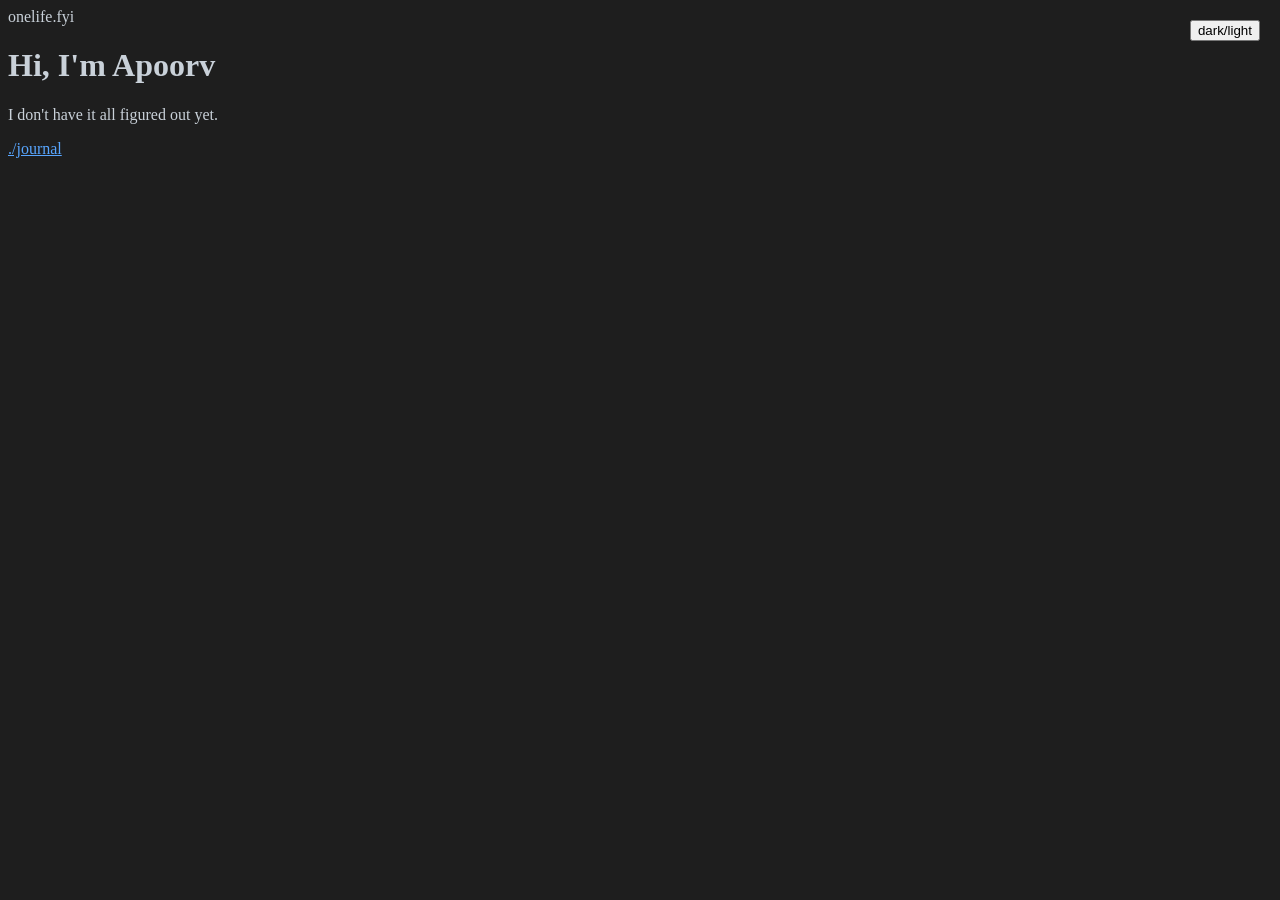
<file: index.html>
<!DOCTYPE html>
<html lang="en">

<head>
  <meta charset="UTF-8" />
  <meta name="viewport" content="width=device-width, initial-scale=1.0" />
  <link rel="stylesheet" href="style.css" />
  <title>Apoorv</title>
</head>

<body class="dark-theme">

  <div>
    <button id="theme-toggle">dark/light</button>
    <div>onelife.fyi</div>
  </div>

  <main>

    <h1>
      Hi, I'm Apoorv
    </h1>

    <p>
      I don't have it all figured out yet. <br>
    </p>

    <nav>
      <a href="journal.html">./journal</a>
    </nav>

  </main>
  <script src="script.js"></script>

</body>

</html>
</file>
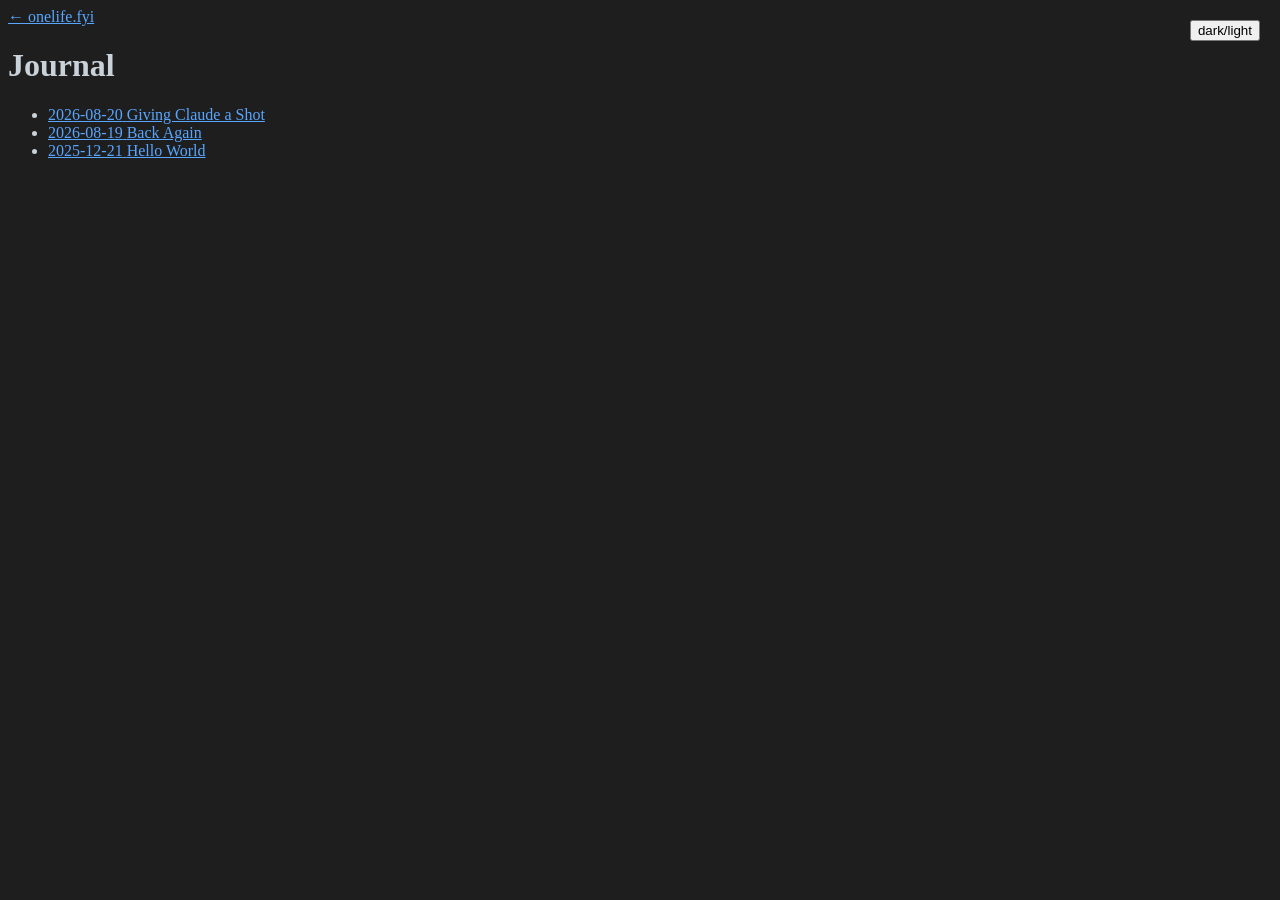
<file: journal.html>
<!DOCTYPE html>
<html lang="en">
  <head>
    <meta charset="UTF-8" />
    <meta name="viewport" content="width=device-width, initial-scale=1.0" />
    <title>Journal - onelife.fyi</title>
    <link rel="stylesheet" href="style.css" />
  </head>
  <body class="dark-theme">
    
    <div>
      <button id="theme-toggle">dark/light</button>
      <a href="index.html">← onelife.fyi</a>
    </div>

    <h1>Journal</h1>

    <ul>
      <li>
        <a href="journal/20260820_claudePro.html">
          <span>2026-08-20</span>
          <span>Giving Claude a Shot</span>
        </a>
      </li>
      <li>
        <a href="journal/20260819_backAgain.html">
          <span>2026-08-19</span>
          <span>Back Again</span>
        </a>
      </li>
      <li>
        <a href="journal/20251221_helloWorld.html">
          <span>2025-12-21</span>
          <span>Hello World</span>
        </a>
      </li>
    </ul>

    <script src="script.js"></script>
  </body>
</html>
</file>
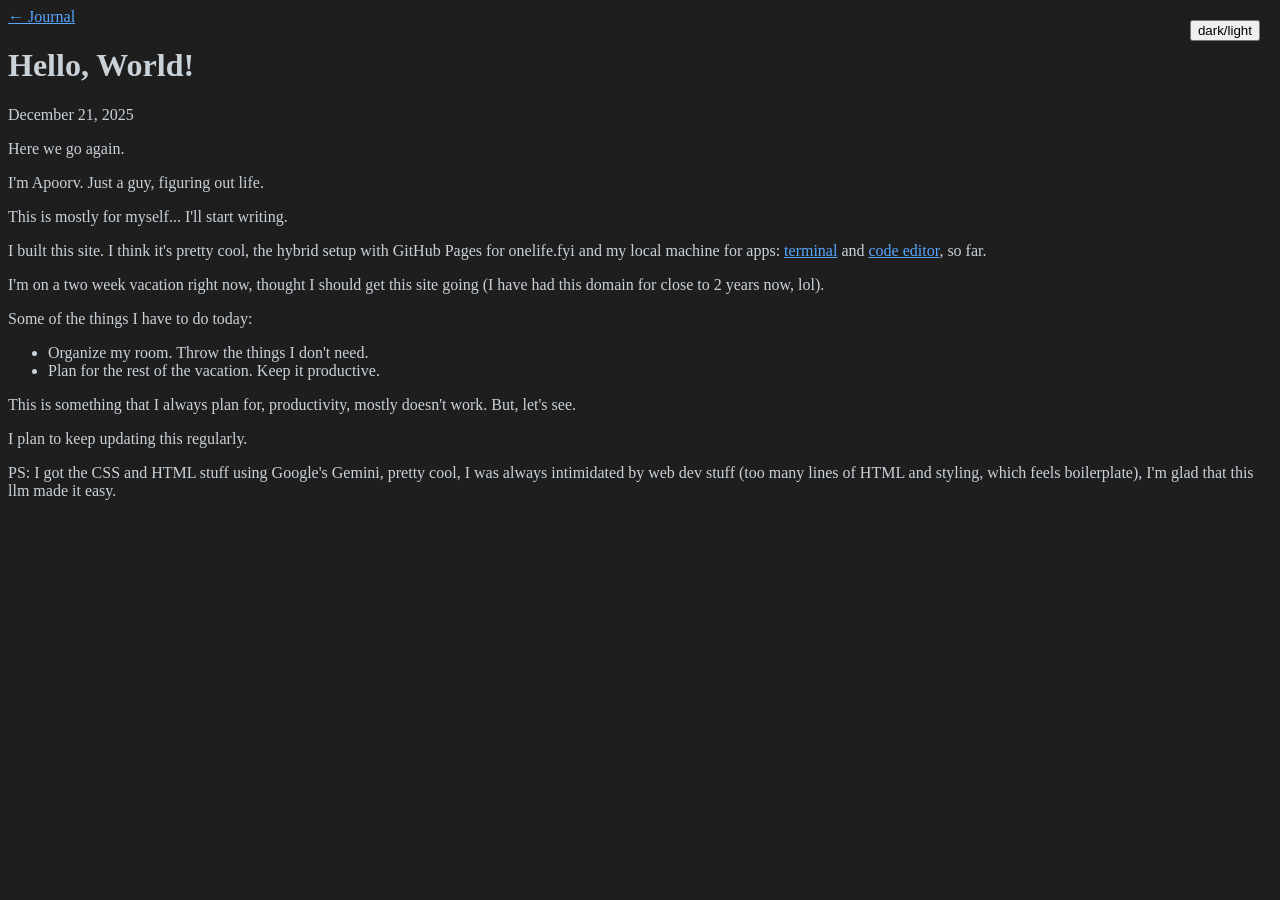
<file: journal/20251221_helloWorld.html>
<!DOCTYPE html>
<html lang="en">
  <head>
    <meta charset="UTF-8" />
    <meta name="viewport" content="width=device-width, initial-scale=1.0" />
    <title>Hello World - onelife.fyi</title>
    <link rel="stylesheet" href="../style.css" />
  </head>
  <body class="dark-theme">
    
    <div>
      <button id="theme-toggle">dark/light</button>
      <a href="../journal.html">← Journal</a>
    </div>

    <header>
      <h1>Hello, World!</h1>
      <div>December 21, 2025</div>
    </header>

    <article>
      <p>Here we go again.</p>

      <p>I'm Apoorv. Just a guy, figuring out life.</p>

      <p>This is mostly for myself... I'll start writing.</p>

      <p>
        I built this site. I think it's pretty cool, the hybrid setup with
        GitHub Pages for onelife.fyi and my local machine for apps:
        <a href="https://console.onelife.fyi">terminal</a> and
        <a href="https://code.onelife.fyi">code editor</a>, so far.
      </p>

      <p>
        I'm on a two week vacation right now, thought I should get this site
        going (I have had this domain for close to 2 years now, lol).
      </p>

      <p>Some of the things I have to do today:</p>

      <ul>
        <li>Organize my room. Throw the things I don't need.</li>
        <li>Plan for the rest of the vacation. Keep it productive.</li>
      </ul>

      <p>
        This is something that I always plan for, productivity, mostly doesn't
        work. But, let's see.
      </p>

      <p>I plan to keep updating this regularly.</p>

      <p>
        PS: I got the CSS and HTML stuff using Google's Gemini, pretty cool, I
        was always intimidated by web dev stuff (too many lines of HTML and
        styling, which feels boilerplate), I'm glad that this llm made it easy.
      </p>
    </article>

    <script src="../script.js"></script>
  </body>
</html>
</file>
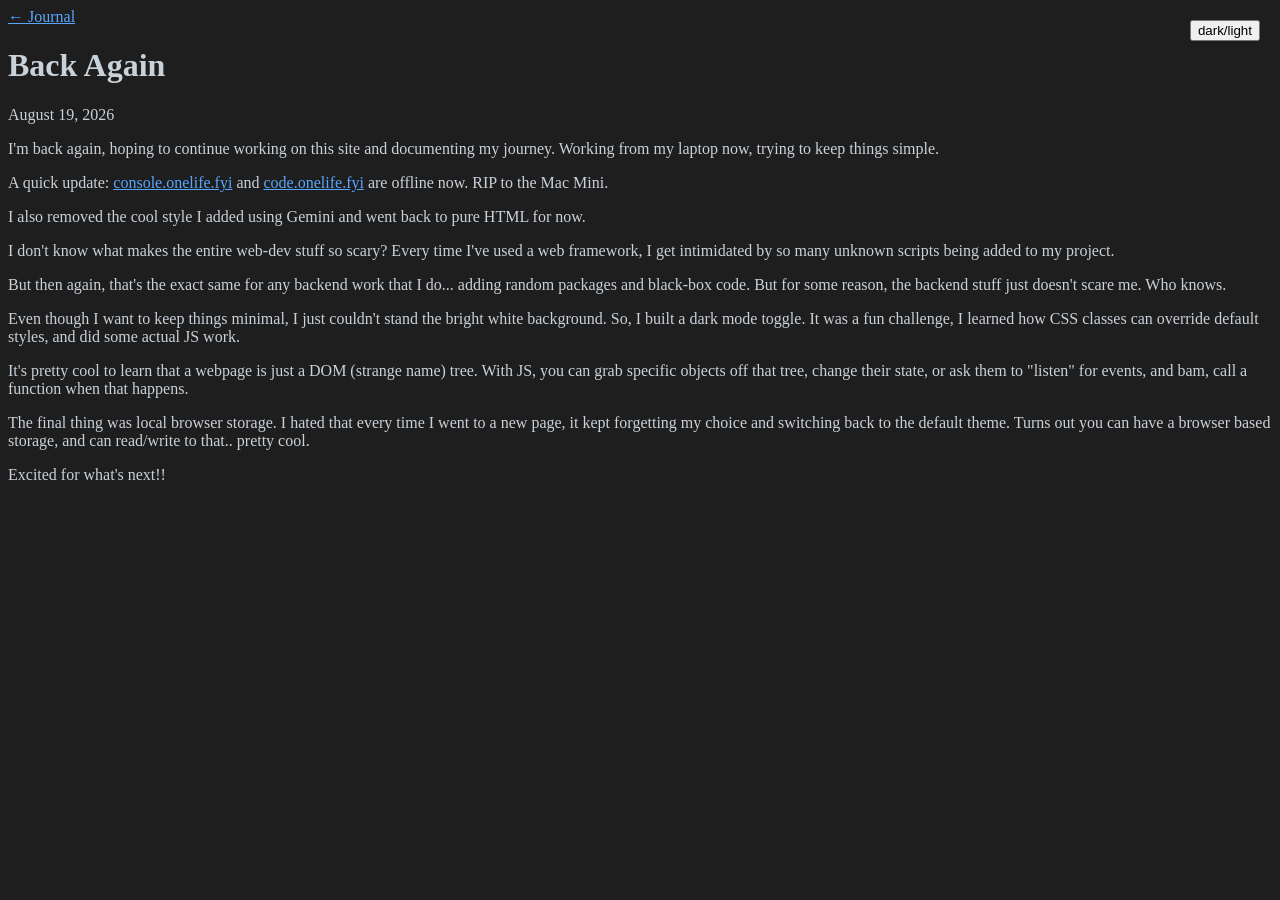
<file: journal/20260819_backAgain.html>
<!DOCTYPE html>
<html lang="en">

<head>
  <meta charset="UTF-8" />
  <meta name="viewport" content="width=device-width, initial-scale=1.0" />
  <title>Back Again - onelife.fyi</title>
  <link rel="stylesheet" href="../style.css" />
</head>

<body class="dark-theme">

  <div>
    <button id="theme-toggle">dark/light</button>
    <a href="../journal.html">← Journal</a>
  </div>

  <header>
    <h1>Back Again</h1>
    <div>August 19, 2026</div>
  </header>

  <article>
    <p>I'm back again, hoping to continue working on this site and documenting my journey. Working from my laptop now,
      trying to keep things simple.</p>

    <p>A quick update: <a href="https://console.onelife.fyi">console.onelife.fyi</a> and <a
        href="https://code.onelife.fyi">code.onelife.fyi</a> are offline now. RIP to the Mac Mini.</p>

    <p>I also removed the cool style I added using Gemini and went back to pure HTML for now.</p>

    <p>I don't know what makes the entire web-dev stuff so scary? Every time I've used a web framework, I get
      intimidated by so many unknown scripts being added to my project.</p>

    <p>But then again, that's the exact same for any backend work that I do... adding random packages and black-box
      code. But for some reason, the backend stuff just doesn't scare me. Who knows.</p>

    <p>Even though I want to keep things minimal, I just couldn't stand the bright white background. So, I built a dark
      mode toggle. It was a fun challenge, I learned how CSS classes can override default styles, and did some actual JS
      work.</p>

    <p>It's pretty cool to learn that a webpage is just a DOM (strange name) tree. With JS, you can grab specific
      objects off that tree, change their state, or ask them to "listen" for events, and bam, call a function when that
      happens.</p>

    <p>The final thing was local browser storage. I hated that every time I went to a new page, it kept forgetting my
      choice and switching back to the default theme. Turns out you can have a browser based storage, and can read/write
      to that.. pretty cool.</p>

    <p>Excited for what's next!!</p>
  </article>

  <script src="../script.js"></script>
</body>

</html>
</file>
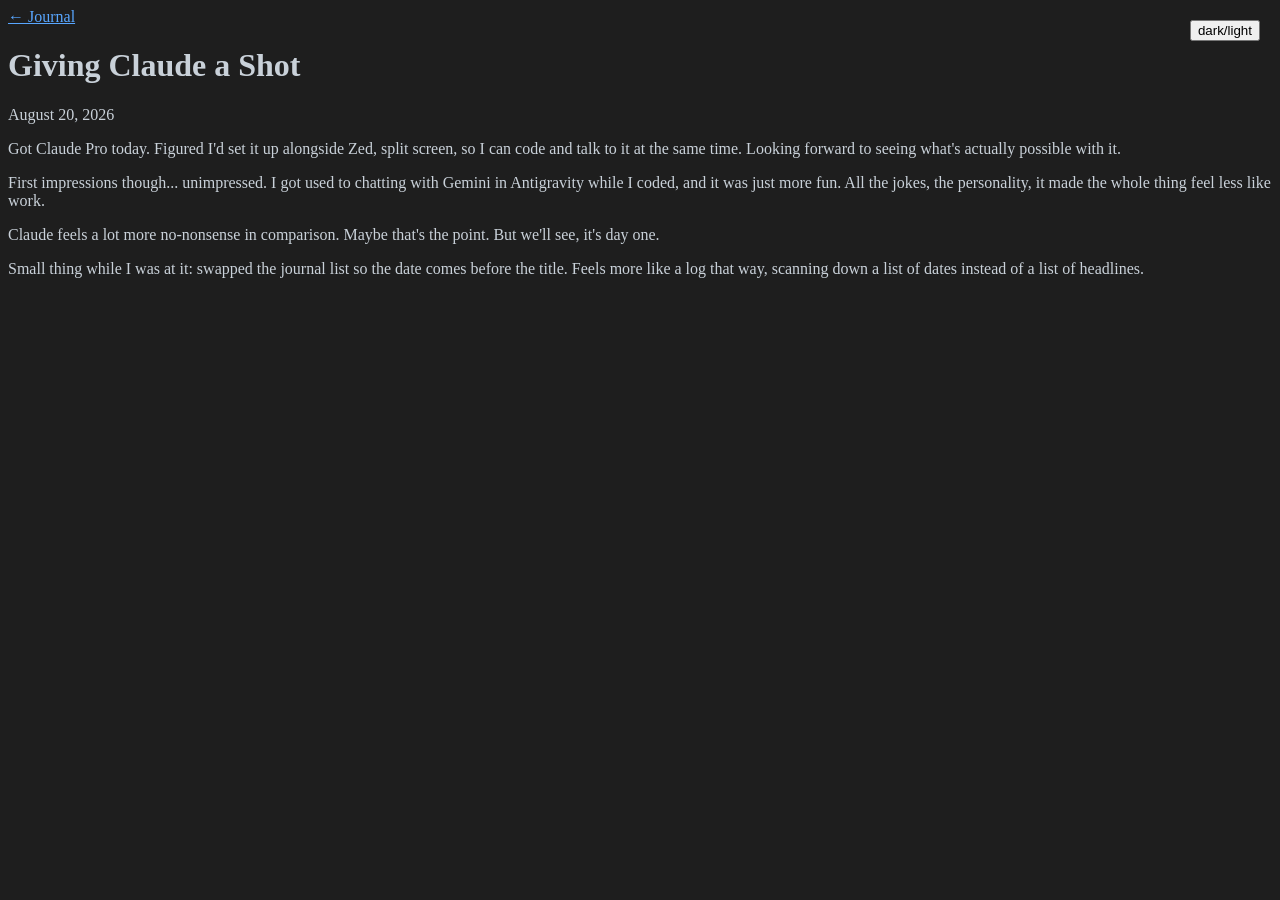
<file: journal/20260820_claudePro.html>
<!DOCTYPE html>
<html lang="en">

<head>
  <meta charset="UTF-8" />
  <meta name="viewport" content="width=device-width, initial-scale=1.0" />
  <title>Giving Claude a Shot - onelife.fyi</title>
  <link rel="stylesheet" href="../style.css" />
</head>

<body class="dark-theme">

  <div>
    <button id="theme-toggle">dark/light</button>
    <a href="../journal.html">← Journal</a>
  </div>

  <header>
    <h1>Giving Claude a Shot</h1>
    <div>August 20, 2026</div>
  </header>

  <article>
    <p>Got Claude Pro today. Figured I'd set it up alongside Zed, split screen, so I can code and talk to it at the
      same time. Looking forward to seeing what's actually possible with it.</p>

    <p>First impressions though... unimpressed. I got used to chatting with Gemini in Antigravity while I coded, and
      it was just more fun. All the jokes, the personality, it made the whole thing feel less like work.</p>

    <p>Claude feels a lot more no-nonsense in comparison. Maybe that's the point. But we'll see, it's day one.</p>

    <p>Small thing while I was at it: swapped the journal list so the date comes before the title. Feels more like a
      log that way, scanning down a list of dates instead of a list of headlines.</p>
  </article>

  <script src="../script.js"></script>
</body>

</html>
</file>
<file: style.css>
body {
  background-color: #f6f8fa;
  color: #24292e;
}

.dark-theme {
  background-color: #1e1e1e;
  color: #c9d1d9;
}

#theme-toggle {
  position: absolute;
  top: 20px;
  right: 20px;
}

a {
  color: #0969da;
}

.dark-theme a {
  color: #58a6ff;
}
</file>
